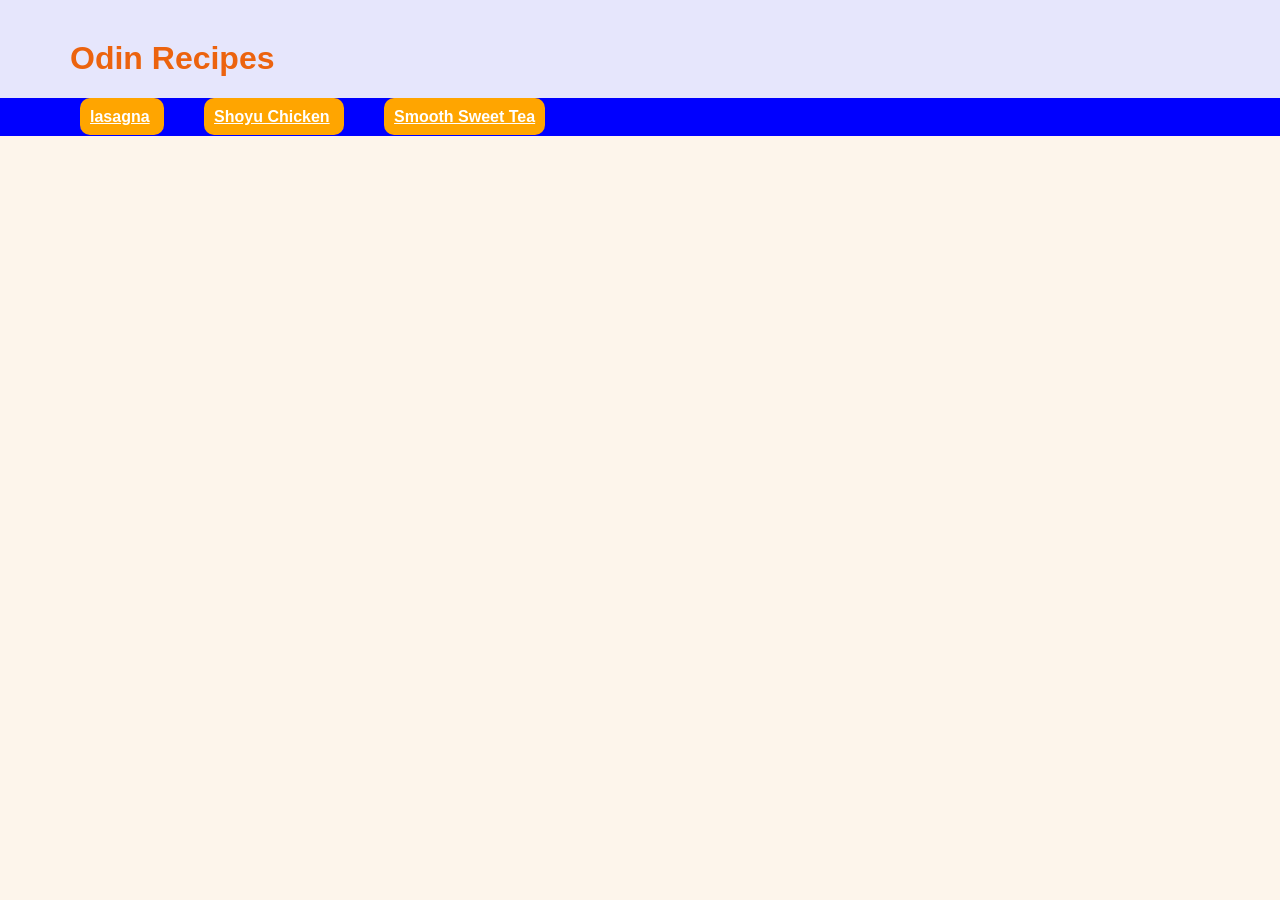
<file: index.html>
<!doctype html>
<html lang="en">
  <head>
    <meta charset="UTF-8" />
    <meta name="viewport" content="width=device-width, initial-scale=1.0" />
    <title>Odin Recipes</title>
    <link rel="stylesheet" href="style.css" />
  </head>
  <body>
    <div class="nav">
      <h1 class="odin">Odin Recipes</h1>

      <ul class="main">
        <li class="home">
          <a href="./recipes/lasagna.html">lasagna</a>
        </li>
        <li class="home">
          <a href="./recipes/shoyu-chicken.html">Shoyu Chicken</a>
        </li>
        <li class="home">
          <a href="./recipes/smooth-sweet-tea.html">Smooth Sweet Tea</a>
        </li>
      </ul>
    </div>
  </body>
</html>
</file>
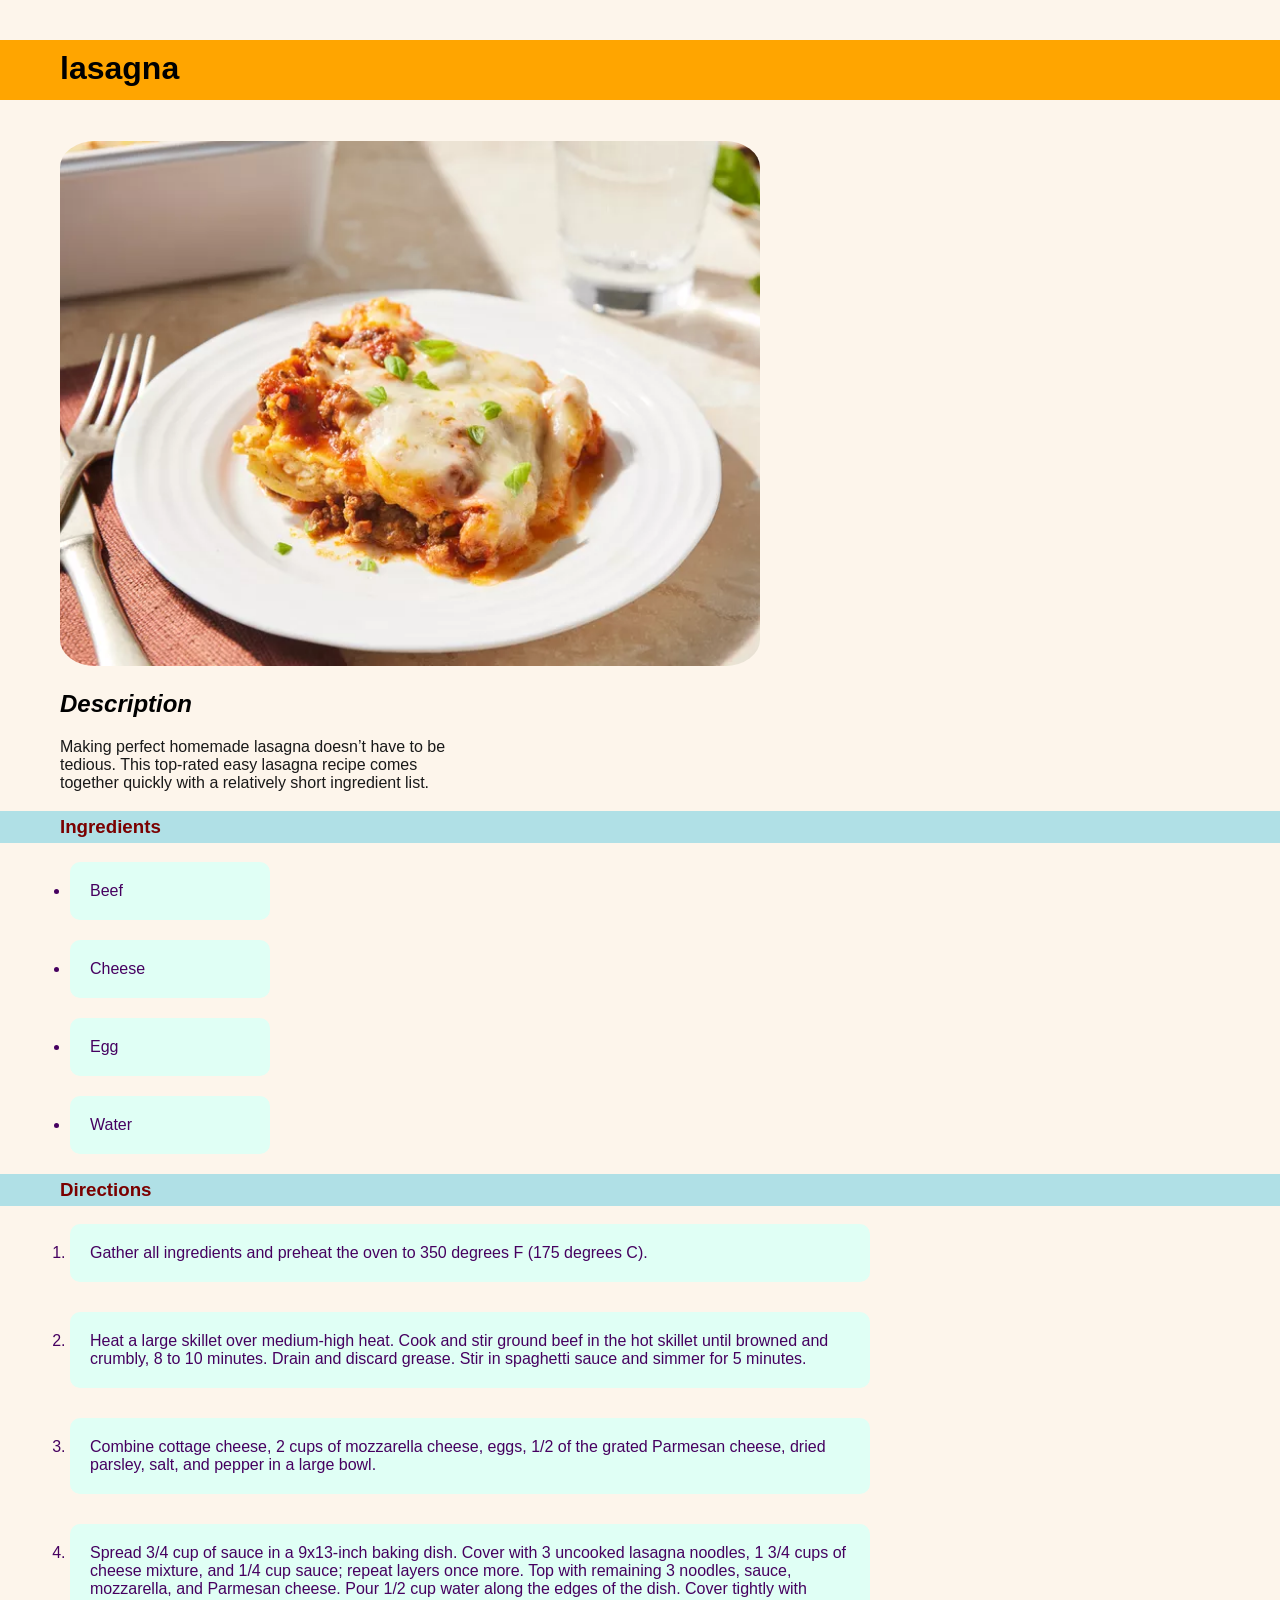
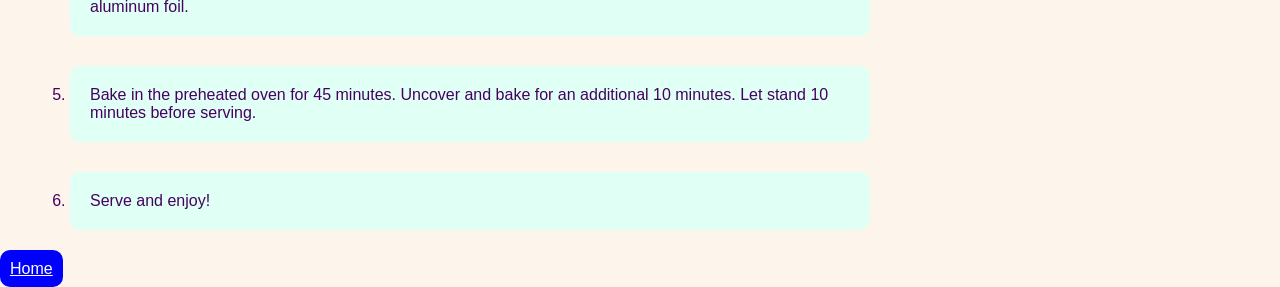
<file: recipes/lasagna.html>
<!doctype html>
<html lang="en">
<head>
    <meta charset="UTF-8">
    <meta name="viewport" content="width=device-width, initial-scale=1.0">
    <title>lasagna recipe</title>
    <link rel="stylesheet" href="../style.css"
</head>
<body>
<h1 class="recipe-head">lasagna</h1>
<img class="image" src="../img/lasagna.jpeg" alt="lasagna in a white plate">
<h2 class="recipe-sec">Description</h2>
<p class="para">Making perfect homemade lasagna doesn’t have to be tedious. This top-rated easy lasagna recipe comes together quickly with a relatively short ingredient list.</p>
<h3 class="third">Ingredients</h3>
<ul class="ing">
    <li>Beef</li>
    <li>Cheese</li>
    <li>Egg</li> 
    <li>Water</li>
</ul>
<h3 class="third">Directions</h3>
<ol>
    <li>Gather all ingredients and preheat the oven to 350 degrees F (175 degrees C).</li>
    <li>Heat a large skillet over medium-high heat. Cook and stir ground beef in the hot skillet until browned and crumbly, 8 to 10 minutes. Drain and discard grease. Stir in spaghetti sauce and simmer for 5 minutes.</li>
    <li>Combine cottage cheese, 2 cups of mozzarella cheese, eggs, 1/2 of the grated Parmesan cheese, dried parsley, salt, and pepper in a large bowl.</li>
    <li>Spread 3/4 cup of sauce in a 9x13-inch baking dish. Cover with 3 uncooked lasagna noodles, 1 3/4 cups of cheese mixture, and 1/4 cup sauce; repeat layers once more. Top with remaining 3 noodles, sauce, mozzarella, and Parmesan cheese. Pour 1/2 cup water along the edges of the dish. Cover tightly with aluminum foil.</li>
    <li>Bake in the preheated oven for 45 minutes. Uncover and bake for an additional 10 minutes. Let stand 10 minutes before serving.</li>
    <li>Serve and enjoy!</li>
</ol>
<a class="back" href="../index.html">Home</a>    
</body>
</html>
</file>
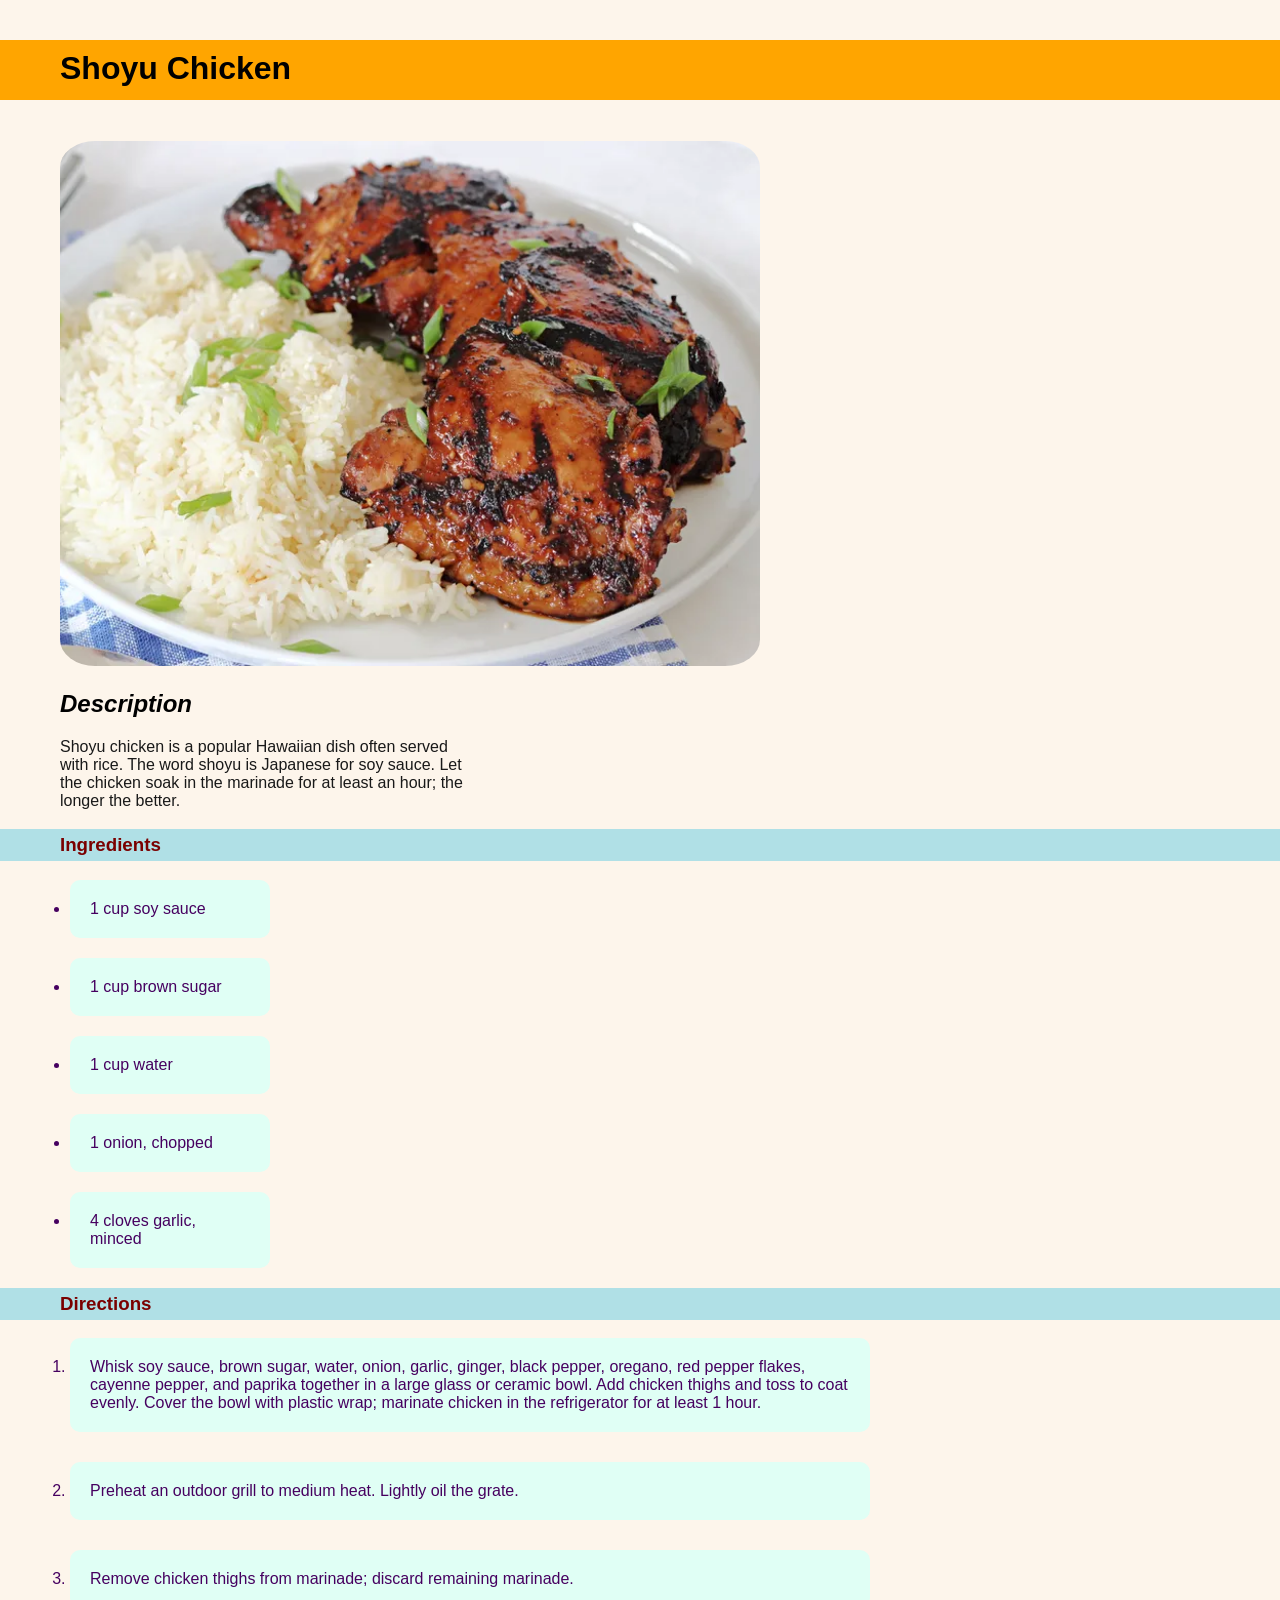
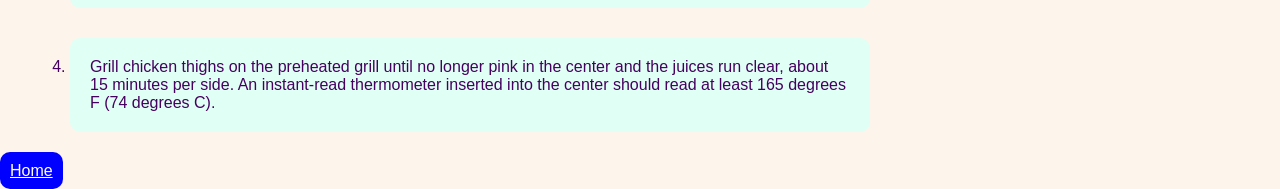
<file: recipes/shoyu-chicken.html>
<!doctype html>
<html lang="en">
  <head>
    <meta charset="UTF-8" />
    <meta name="viewport" content="width=device-width, initial-scale=1.0" />
    <title>shoyu-chicken</title>
    <link rel="stylesheet" href="../style.css"
  </head>
  <body>
    <h1 class="recipe-head">Shoyu Chicken</h1>
    <img class="image" src="../img/shoyu-chicken.jpg" />
    <h2 class="recipe-sec">Description</h2>
    <p class="para">
      Shoyu chicken is a popular Hawaiian dish often served with rice. The word
      shoyu is Japanese for soy sauce. Let the chicken soak in the marinade for
      at least an hour; the longer the better.
    </p>
    <h3 class="third">Ingredients</h3>
    <ul>
      <li>1 cup soy sauce</li>
      <li>1 cup brown sugar</li>
      <li>1 cup water</li>
      <li>1 onion, chopped</li>
      <li>4 cloves garlic, minced</li>
    </ul>
    <h3 class="third">Directions</h3>
    <ol>
      <li>
        Whisk soy sauce, brown sugar, water, onion, garlic, ginger, black
        pepper, oregano, red pepper flakes, cayenne pepper, and paprika together
        in a large glass or ceramic bowl. Add chicken thighs and toss to coat
        evenly. Cover the bowl with plastic wrap; marinate chicken in the
        refrigerator for at least 1 hour.
      </li>
      <li>Preheat an outdoor grill to medium heat. Lightly oil the grate.</li>
      <li>Remove chicken thighs from marinade; discard remaining marinade.</li>
      <li>
        Grill chicken thighs on the preheated grill until no longer pink in the
        center and the juices run clear, about 15 minutes per side. An
        instant-read thermometer inserted into the center should read at least
        165 degrees F (74 degrees C).
      </li>
    </ol>
    <a class="back" href="../index.html">Home</a>
  </body>
</html>
</file>
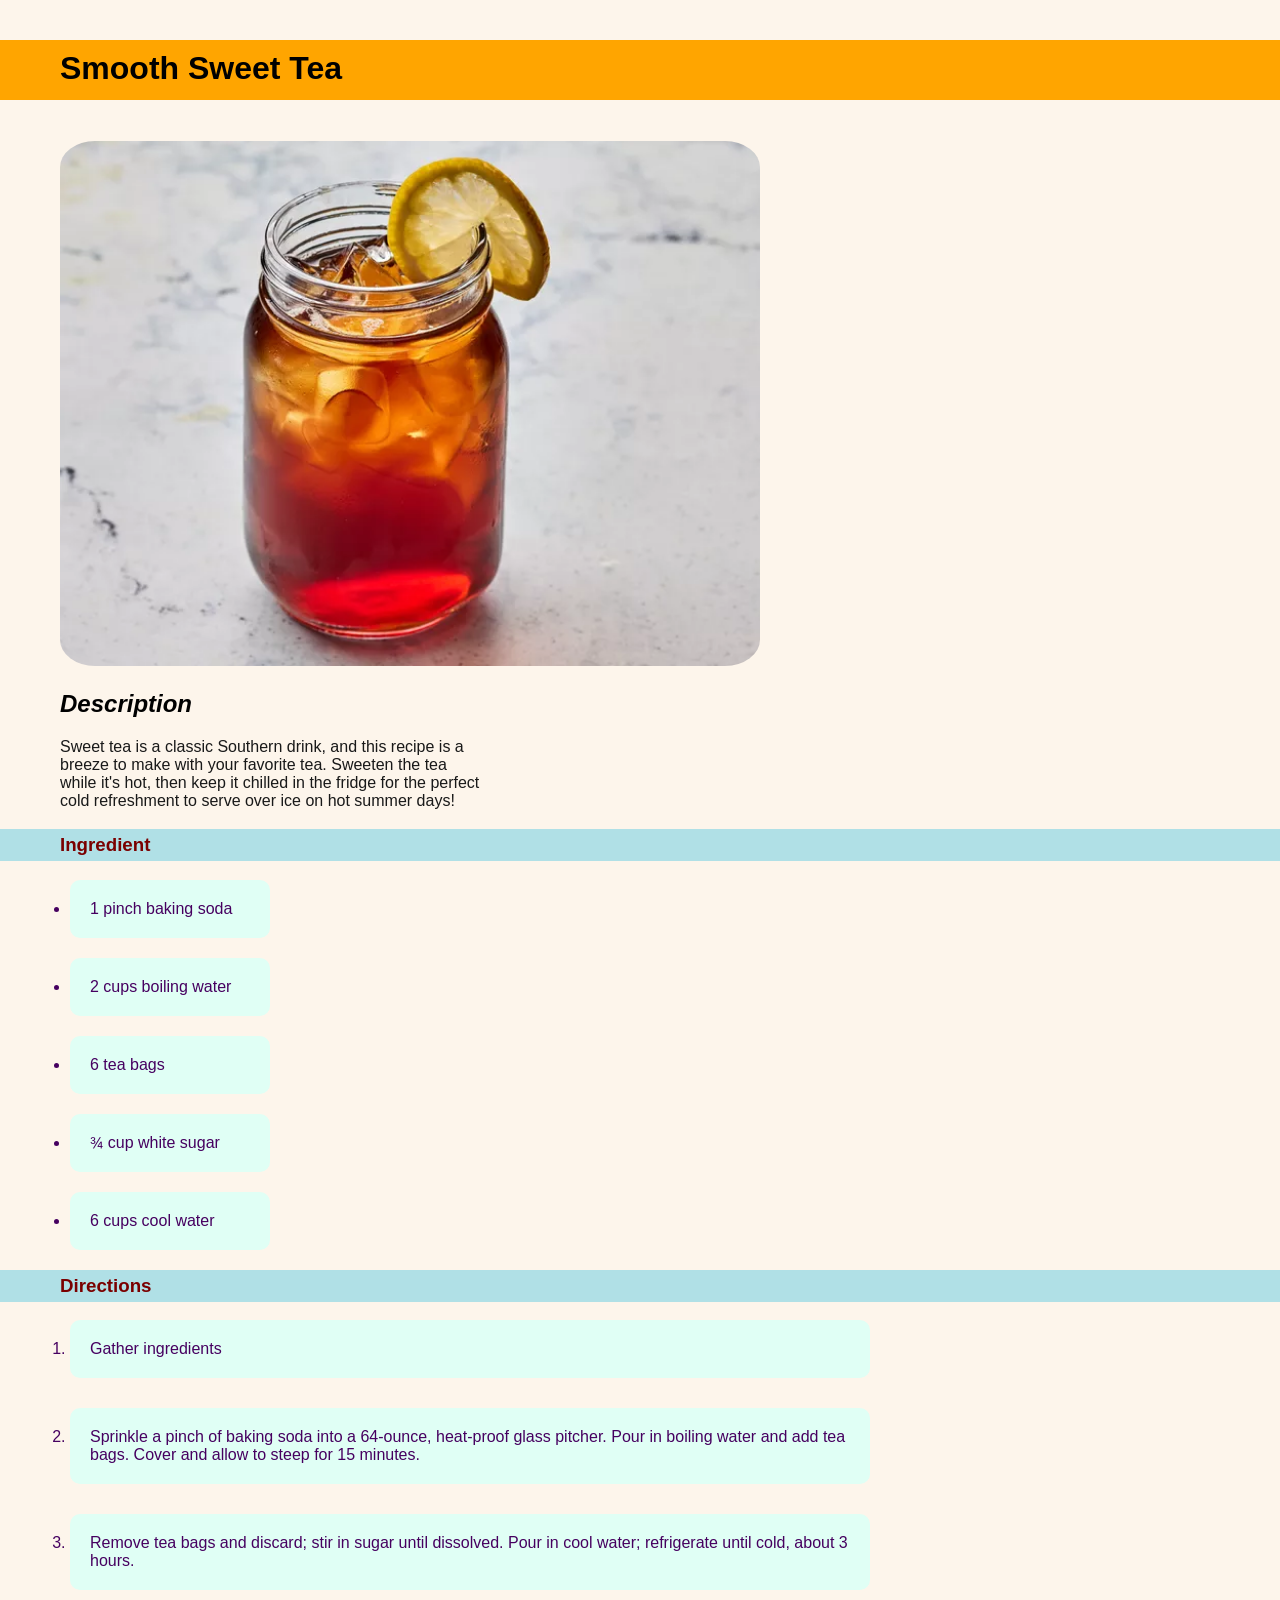
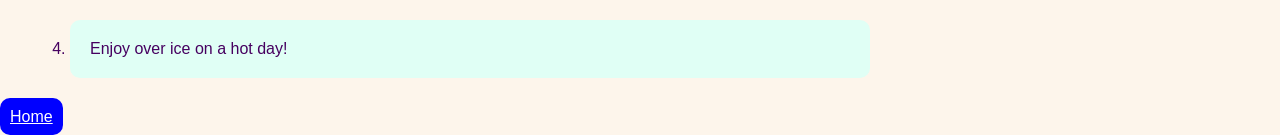
<file: recipes/smooth-sweet-tea.html>
<!doctype html>
<html lang="en">
  <head>
    <meta charset="UTF-8" />
    <meta name="viewport" content="width=device-width, initial-scale=1.0" />
    <title>Smooth Sweet Tea</title>
    <link rel="stylesheet" href="../style.css" />
  </head>
  <body>
    <h1 class="recipe-head">Smooth Sweet Tea</h1>
    <img class="image" src="../img/smoot-sweet-tea.jpg" />
    <h2 class="recipe-sec">Description</h2>
    <p class="para">
      Sweet tea is a classic Southern drink, and this recipe is a breeze to make
      with your favorite tea. Sweeten the tea while it's hot, then keep it
      chilled in the fridge for the perfect cold refreshment to serve over ice
      on hot summer days!
    </p>
    <h3 class="third">Ingredient</h3>
    <ul>
      <li>1 pinch baking soda</li>
      <li>2 cups boiling water</li>
      <li>6 tea bags</li>
      <li>¾ cup white sugar</li>
      <li>6 cups cool water</li>
    </ul>
    <h3 class="third">Directions</h3>
    <ol>
      <li>Gather ingredients</li>
      <li>
        Sprinkle a pinch of baking soda into a 64-ounce, heat-proof glass
        pitcher. Pour in boiling water and add tea bags. Cover and allow to
        steep for 15 minutes.
      </li>
      <li>
        Remove tea bags and discard; stir in sugar until dissolved. Pour in cool
        water; refrigerate until cold, about 3 hours.
      </li>
      <li>Enjoy over ice on a hot day!</li>
    </ol>
    <a class="back" href="../index.html">Home</a>
  </body>
</html>
</file>
<file: style.css>
* {
  font-family: Arial, Helvetica, sans-serif;
  box-sizing: border-box;
}
body {
  background-color: rgb(253, 245, 235);
  margin: 0;
}
.recipe-head {
  width: auto;
  height: 60px;
  padding-top: 10px;
  padding-left: 60px;
  margin-top: 40px;
  background-color: orange;
}

.odin {
  color: rgb(236, 99, 14);
  margin-top: 0;
  margin-left: 70px;
  padding-top: 40px;
}
.home {
  display: inline;
  font-weight: 900;
  padding: 10px;
  font-size: 1rem;
  margin: 20px;
  background-color: orange;
}
a {
  color: white;
}
.main {
  padding: 10px;
  padding-left: 60px;
  background-color: blue;
}
.nav {
  background-color: rgb(230, 230, 252);
}

.image {
  border-radius: 5%;
  margin-left: 60px;
  width: 700px;
  height: auto;
  margin-top: 20px;
}
.recipe-sec {
  margin-left: 60px;
  font-style: italic;
  margin-top: 20px;
}
.para {
  color: rgb(25, 25, 25);
  margin-left: 60px;
  margin-right: 800px;
}
.third {
  background-color: powderblue;
  width: auto;
  height: auto;
  color: rgb(122, 0, 0);
  padding: 5px;
  padding-left: 60px;
}

ol li {
  background-color: rgb(224, 255, 245);
  margin-bottom: 30px;
  padding: 20px;
  margin-left: 30px;
  color: rgb(70, 0, 96);
  border-radius: 10px;
  width: auto;
  height: auto;
  max-width: 800px;
  border: auto;
  padding-right: auto;
}
ul li {
  background-color: rgb(224, 255, 245);
  margin-bottom: 20px;
  max-width: 200px;
  margin-left: 30px;
  color: rgb(70, 0, 96);
  border-radius: 10px;
  border: 0;
  width: auto;
  height: auto;
  padding: 20px;
}
.back {
  background-color: blue;
  width: 50px;
  height: 50px;
  padding: 10px;
  margin-bottom: 100px;
  margin-top: 60px;
  margin-right: auto;
  border-radius: 10px;
}
</file>
